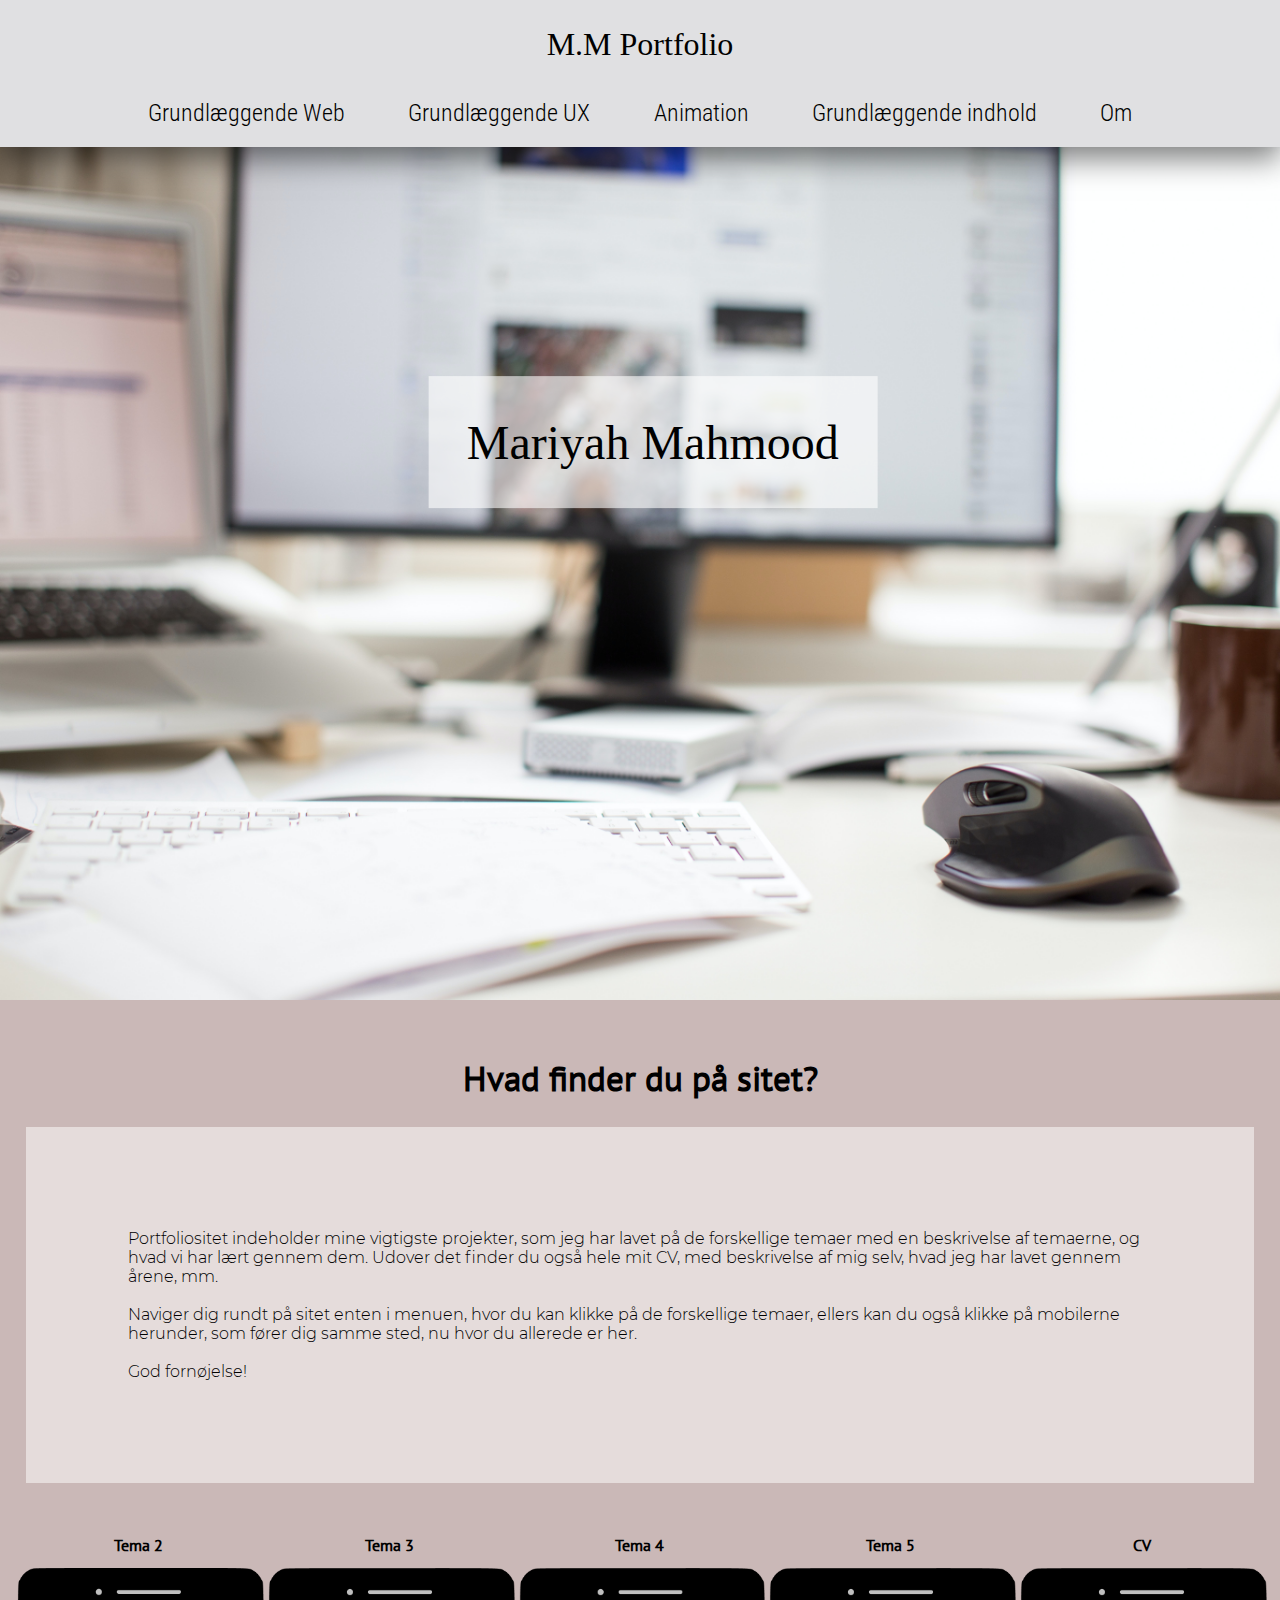
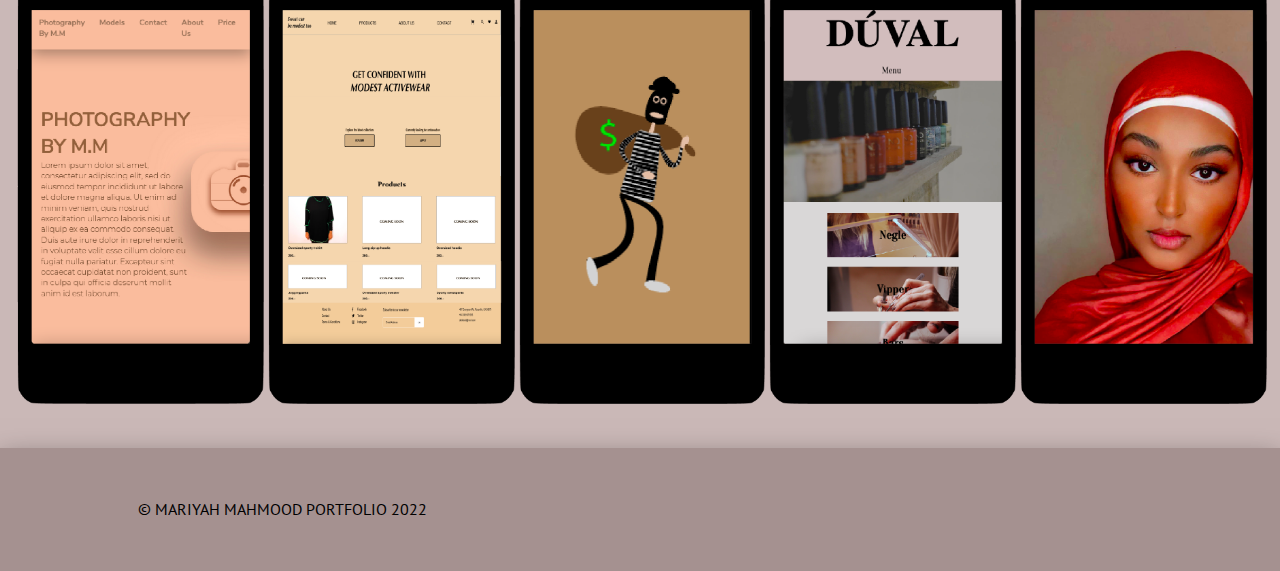
<file: index.html>
<!DOCTYPE html>
<html lang="da">
    <head>
        <meta charset="UTF-8">
        <meta http-equiv="X-UA-Compatible" content="IE=edge">
        <meta name="viewport" content="width=device-width, initial-scale=1.0">
        <meta name="robots" content="noindex">
        <link rel="stylesheet" href="index.css">
        <link rel="stylesheet" href="mutual.css">
        <title>M.M Portfolio</title>
    </head>

    <body>
        <header>
            <div class="hjem">
                <a href="index.html">M.M Portfolio</a>
            </div>
            <button class="toggle-btn">☰</button>
            <nav>
                <ul>
                    <li>
                        <a href="HTML.html">Grundlæggende Web</a>
                    </li>
                    <li>
                        <a href="UX.html">Grundlæggende UX</a>
                    </li>
                    <li>
                        <a href="animation.html">Animation</a>
                    </li>
                    <li>
                        <a href="indhold.html">Grundlæggende indhold</a>
                    </li>
                    <li>
                        <a href="om.html">Om</a>
                    </li>
                </ul>
            </nav>
        </header>
    

        <main>

            <section id="section_1">

                <div class="baggrund">

                    <img src="unsplash_computer.jpg" alt=""> 

                </div>

                

                <div class="container">
    
                
    
                    <div class="tekst">
                        
    
                        Mariyah Mahmood
                    </div>


                </div>



            </section>

            <section class="section_2">

                <h1>Hvad finder du på sitet?</h1>

                <p>
                    Portfoliositet indeholder mine vigtigste projekter, som jeg har lavet
                    på de forskellige temaer med en beskrivelse af temaerne, og hvad vi har lært gennem dem. 
                    Udover det finder du også hele mit CV, med beskrivelse af mig selv, 
                    hvad jeg har lavet gennem årene, mm. <br> <br>
                    Naviger dig rundt på sitet enten i menuen, hvor du kan klikke på de forskellige temaer, 
                    ellers kan du også klikke på mobilerne herunder, som fører dig samme sted, nu hvor du allerede er her.
                    <br> <br> 

                    God fornøjelse!

                
        
                 
                </p>

                <div class="mobil">
                    <div>

                        <h2>Tema 2</h2>

                        <a href="HTML.html">
                            <img src="tema2_mobil.png" alt="tema 2">
                        </a>

                        

                    </div>

                    <div>

                        <h2>Tema 3</h2>


                        <a href="UX.html">
                            <img src="tema3_mobil.png" alt="tema 3">
                        </a>

                        

                    </div>

                    <div>

                        <h2>Tema 4</h2>

                        <a href="animation.html">
                            <img src="tema4_mobil.png" alt="tema 4">
                        </a>

                        
                    </div>

                    <div>

                        <h2>Tema 5</h2>

                        <a href="indhold.html">
                            <img src="tema5_mobil.png" alt="tema 5">
                        </a>

                        

                    </div>

                    <div>

                        <h2>CV</h2>

                        <a href="om.html">
                            <img src="om_mobil.png" alt="om">
                        </a>


                    </div>


                </div>

            </section>

        </main>

        <footer>

            <div class="footer_tekst">
                © MARIYAH MAHMOOD PORTFOLIO 2022

            </div>
            
        </footer>

        <script src="JavaScript.js"></script>
    </body>

</html>
</file>
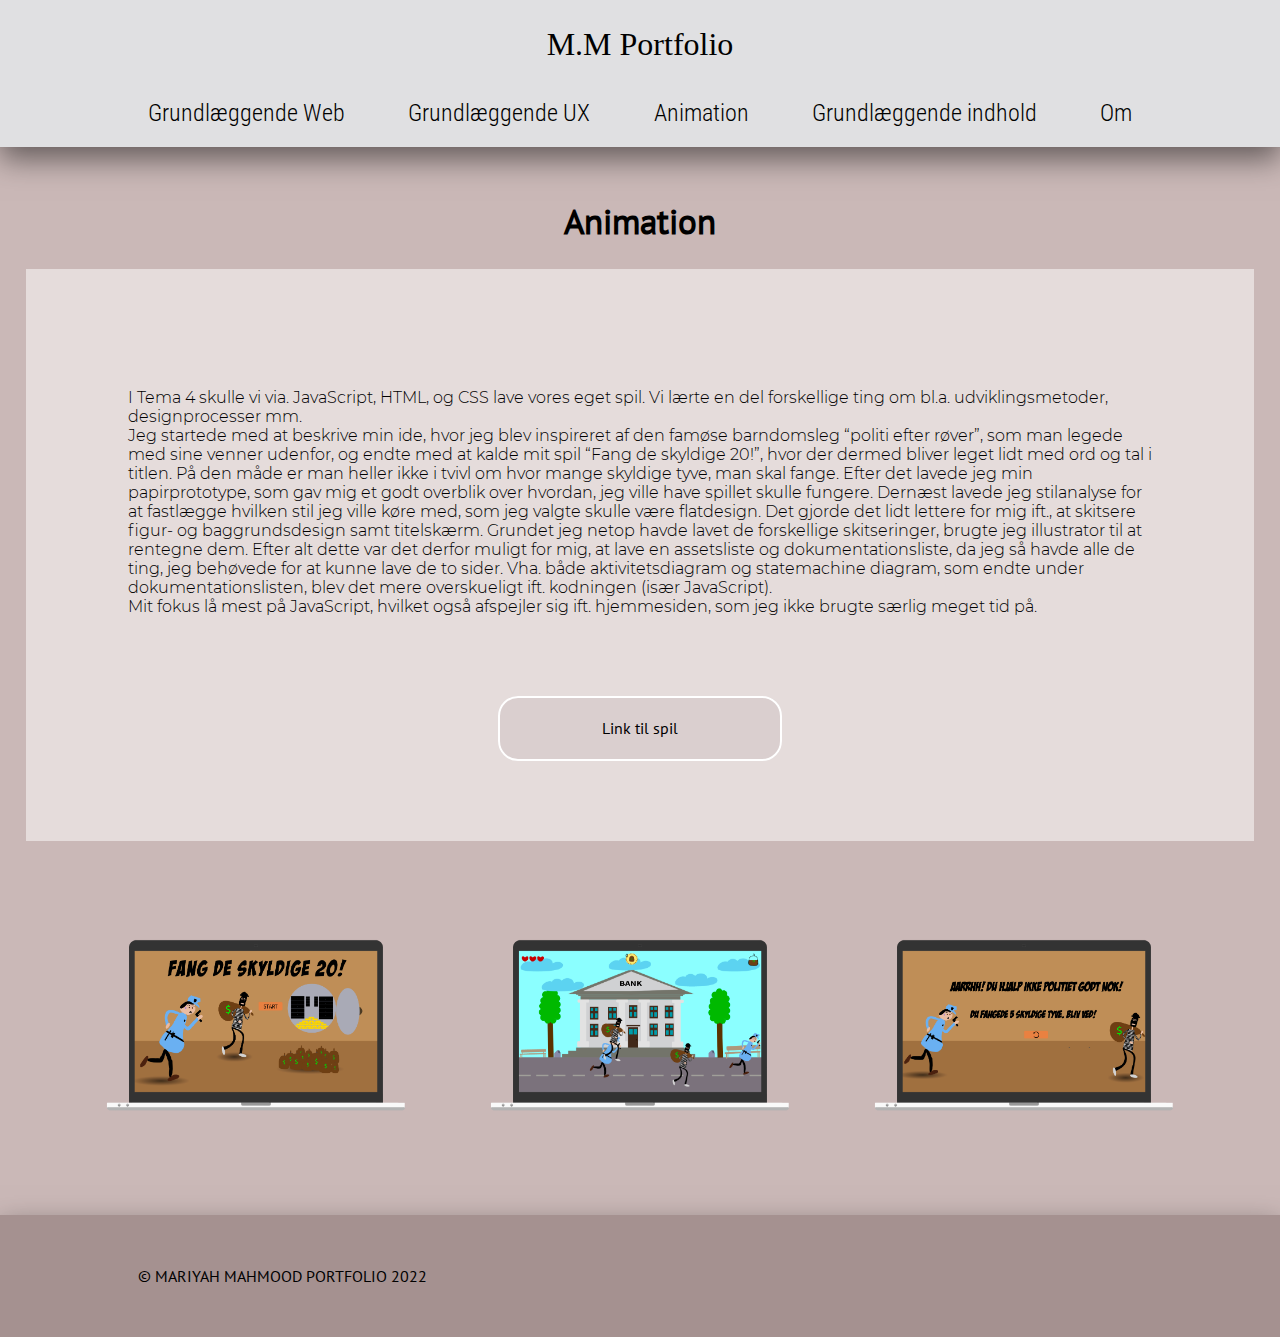
<file: animation.html>
<!DOCTYPE html>
<html lang="da">
    <head>
        <meta charset="UTF-8">
        <meta http-equiv="X-UA-Compatible" content="IE=edge">
        <meta name="viewport" content="width=device-width, initial-scale=1.0">
        <meta name="robots" content="noindex">
        <link rel="stylesheet" href="animation.css">
        <link rel="stylesheet" href="mutual.css">
        <title>Animation</title>
    </head>

    <body>
        <header>
            <div class="hjem">
                <a href="index.html">M.M Portfolio</a>
            </div>
            <button class="toggle-btn">☰</button>
            <nav>
                <ul>
                    <li>
                        <a href="HTML.html">Grundlæggende Web</a>
                    </li>
                    <li>
                        <a href="UX.html">Grundlæggende UX</a>
                    </li>
                    <li>
                        <a href="animation.html">Animation</a>
                    </li>
                    <li>
                        <a href="indhold.html">Grundlæggende indhold</a>
                    </li>
                    <li>
                        <a href="om.html">Om</a>
                    </li>
                </ul>
            </nav>
        </header>
    

        <main>

            <section id="section_1">

                <h1>Animation</h1>
                <div class="wrapper">

                    <div class="tekst">

                        <p>
                            I Tema 4 skulle vi via. JavaScript, HTML, og CSS lave vores eget spil. 
                            Vi lærte en del forskellige ting om bl.a. udviklingsmetoder, designprocesser mm. <br>
                            Jeg startede med at beskrive min ide, hvor jeg blev inspireret af den famøse 
                            barndomsleg “politi efter røver”, som man legede med sine venner udenfor, og 
                            endte med at kalde mit spil “Fang de skyldige 20!”, hvor der dermed bliver 
                            leget lidt med ord og tal i titlen. På den måde er man heller ikke i tvivl om 
                            hvor mange skyldige tyve, man skal fange. Efter det lavede jeg min papirprototype, 
                            som gav mig et godt overblik over hvordan, jeg ville have spillet skulle fungere. 
                            Dernæst lavede jeg stilanalyse for at fastlægge hvilken stil jeg ville køre med, 
                            som jeg valgte skulle være flatdesign. Det gjorde det lidt lettere for mig ift., 
                            at skitsere figur- og baggrundsdesign samt titelskærm. Grundet jeg netop havde lavet 
                            de forskellige skitseringer, brugte jeg illustrator til at rentegne dem. 
                            Efter alt dette var det derfor muligt for mig, at lave en assetsliste og 
                            dokumentationsliste, da jeg så havde alle de ting,  
                            jeg behøvede for at kunne lave de to sider. Vha. både aktivitetsdiagram og 
                            statemachine diagram, som endte under dokumentationslisten, blev det mere overskueligt 
                            ift. kodningen (især JavaScript). <br>
                            Mit fokus lå mest på JavaScript, hvilket også afspejler sig ift. hjemmesiden, som jeg ikke
                            brugte særlig meget tid på. 

                        </p>

                        <div class="knap">
                            <a href="http://mariyahmahmood.dk/kea/04_animation/spil/spil.html"> Link til spil</a>
                        </div>

                        

                    </div>

                    <div class="billede">
                        <img src="tema4_first.png" alt="Tema 4">

                        <img src="tema4_midten.png" alt="Tema 4">

                        <img src="tema4_sidst.png" alt="Tema 4">

                    </div>







                </div>


                </div>
            </section>

        </main>

        <footer>

            <div class="footer_tekst">
                © MARIYAH MAHMOOD PORTFOLIO 2022

            </div>
        </footer>

        <script src="JavaScript.js"></script>
    </body>

</html>
</file>
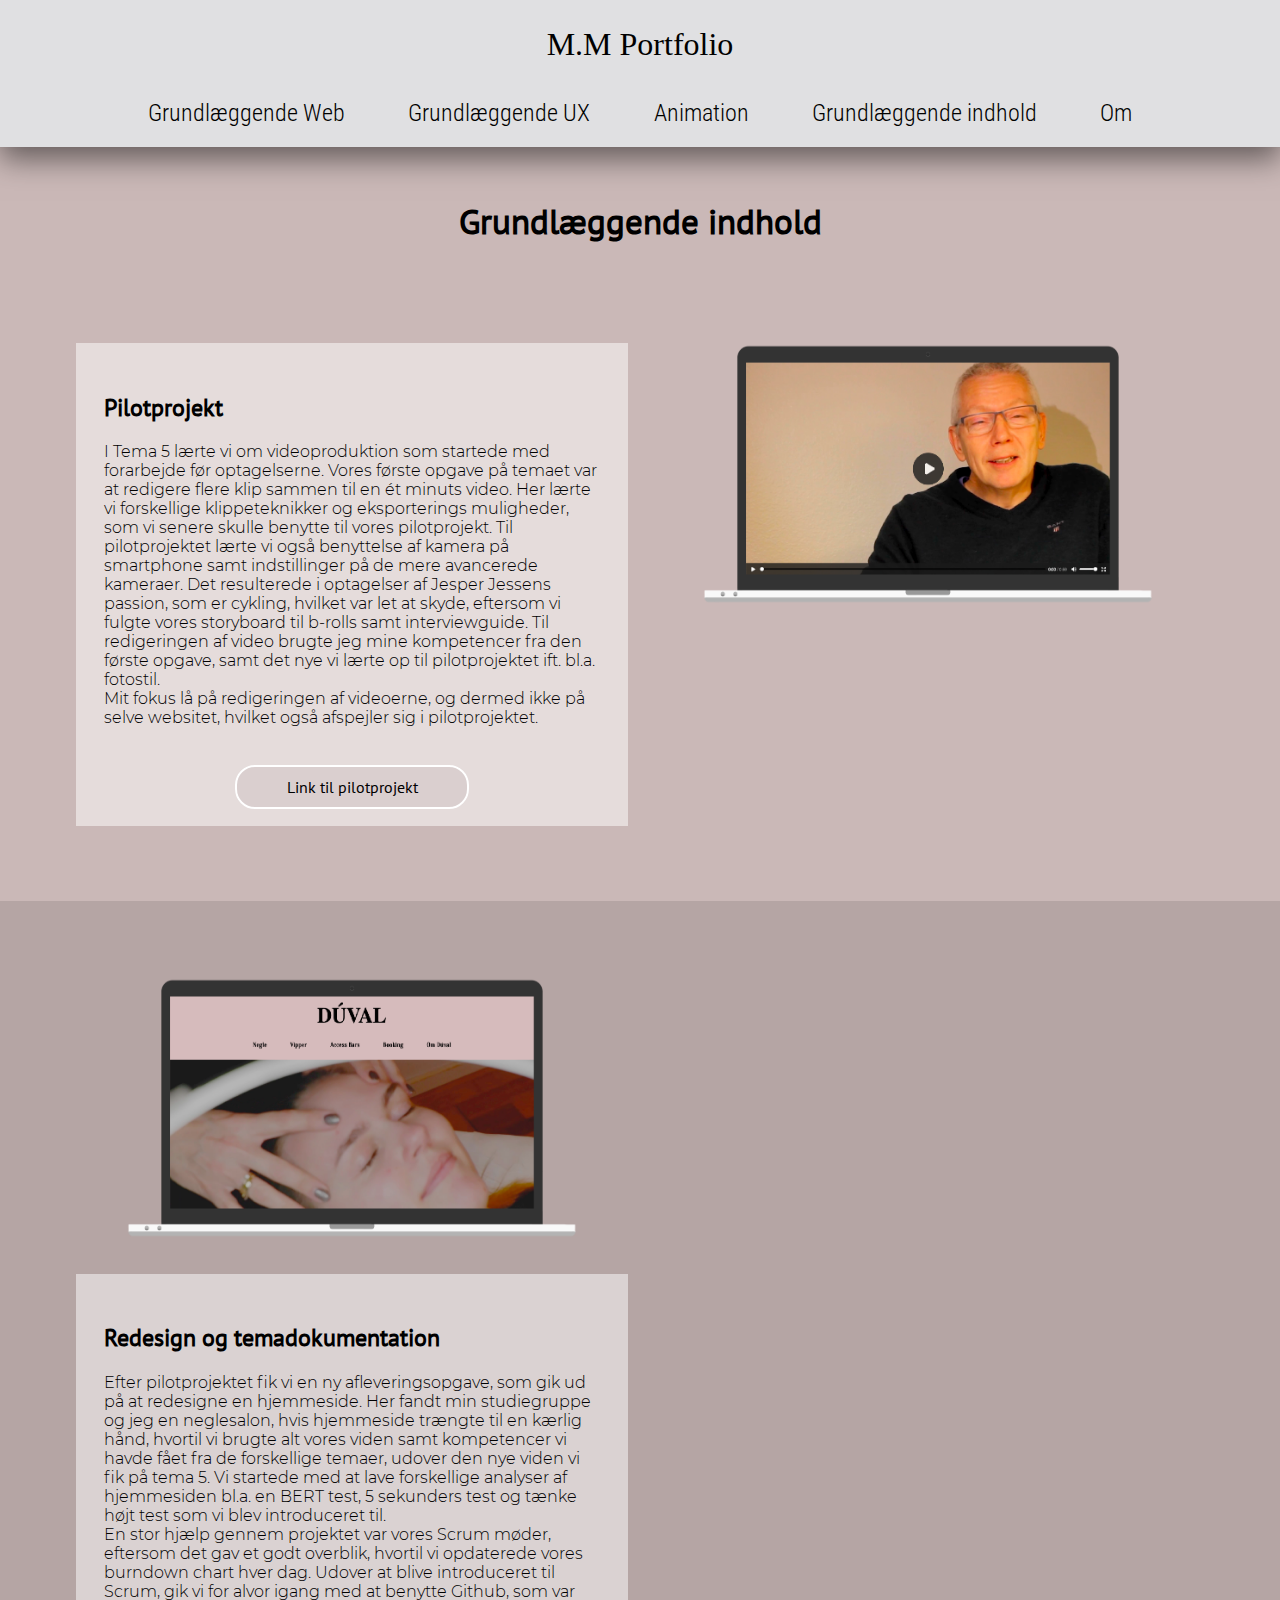
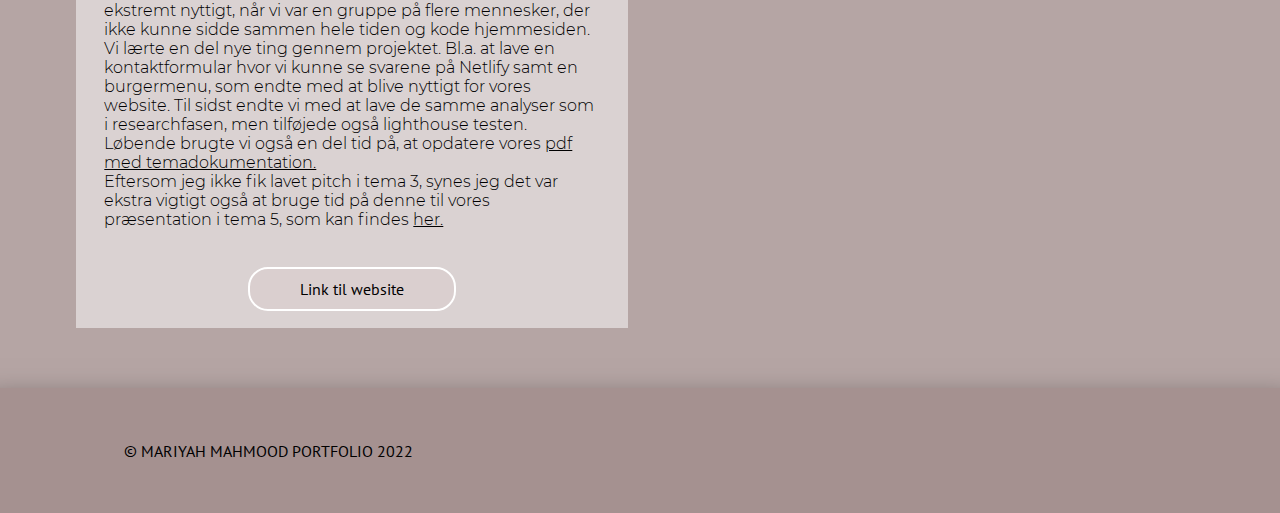
<file: indhold.html>
<!DOCTYPE html>
<html lang="da">
    <head>
        <meta charset="UTF-8">
        <meta http-equiv="X-UA-Compatible" content="IE=edge">
        <meta name="viewport" content="width=device-width, initial-scale=1.0">
        <meta name="robots" content="noindex">
        <link rel="stylesheet" href="indhold.css">
        <link rel="stylesheet" href="mutual.css">
        <title>Grundlæggende indhold</title>
    </head>

    <body>
        <header>
            <div class="hjem">
                <a href="index.html">M.M Portfolio</a>
            </div>
            <button class="toggle-btn">☰ </button>
            <nav>
                <ul>
                    <li>
                        <a href="HTML.html">Grundlæggende Web</a>
                    </li>
                    <li>
                        <a href="UX.html">Grundlæggende UX</a>
                    </li>
                    <li>
                        <a href="animation.html">Animation</a>
                    </li>
                    <li>
                        <a href="indhold.html">Grundlæggende indhold</a>
                    </li>
                    <li>
                        <a href="om.html">Om</a>
                    </li>
                </ul>
            </nav>
        </header>
    

        <main>



            <section id="section_1">

                <h1>Grundlæggende indhold</h1>

                <div class="wrapper1">

                    <div class="tekst">

                        <h2>Pilotprojekt</h2>
                    
                        <p>
                            I Tema 5 lærte vi om videoproduktion som startede med forarbejde før optagelserne. 
                            Vores første opgave på temaet var at redigere flere klip sammen til en ét minuts video. 
                            Her lærte vi forskellige klippeteknikker og eksporterings muligheder, som vi senere 
                            skulle benytte til vores pilotprojekt. Til pilotprojektet lærte vi også benyttelse af 
                            kamera på smartphone samt indstillinger på de mere avancerede kameraer. 
                            Det resulterede i optagelser af Jesper Jessens passion, som er cykling, hvilket var let at skyde, 
                            eftersom vi fulgte vores storyboard til b-rolls samt interviewguide. 
                            Til redigeringen af video brugte jeg mine kompetencer fra den første opgave, samt det nye vi lærte 
                            op til pilotprojektet ift. bl.a. fotostil. <br> Mit fokus lå på redigeringen af videoerne, og dermed ikke 
                            på selve websitet, hvilket også afspejler sig i pilotprojektet. 
                        </p>

                        <div class="knap">
                            <a href="http://mariyahmahmood.dk/kea/05_indhold/01-pilot/pilotprojekt/"> Link til pilotprojekt</a>
                        </div>
                    </div>

                    <div class="billede">
                        <a href="http://mariyahmahmood.dk/kea/05_indhold/01-pilot/pilotprojekt/">
                            <img src="tema5_pilot.png" alt="Tema 5">
                        </a>

                    </div>

                </div>

            
            </section>

            <section id="section_2">

                
                <div class="wrapper2">

                    <div class="billede">

                        <img src="tema5_redesign.png" alt="Tema 5">

                    </div>

                    <div class="container">

                    </div>

                    <div class="tekst">

                        <h2>Redesign og temadokumentation</h2>

                        <p>
                            Efter pilotprojektet fik vi en ny afleveringsopgave, som gik ud på at redesigne en hjemmeside. 
                            Her fandt min studiegruppe og jeg en neglesalon, hvis hjemmeside trængte til en kærlig hånd, 
                            hvortil vi brugte alt vores viden samt kompetencer vi havde fået fra de forskellige temaer, 
                            udover den nye viden vi fik på tema 5. Vi startede med at lave forskellige analyser af hjemmesiden 
                            bl.a. en BERT test, 5 sekunders test og tænke højt test som vi blev introduceret til. <br>
                            En stor hjælp gennem projektet var vores Scrum møder, eftersom det gav et godt overblik, hvortil vi 
                            opdaterede vores burndown chart hver dag. Udover at blive introduceret til Scrum, gik vi for alvor 
                            igang med at benytte Github, som var ekstremt nyttigt, når vi var en gruppe på flere mennesker, 
                            der ikke kunne sidde sammen hele tiden og kode hjemmesiden. Vi lærte en del nye ting gennem projektet. 
                            Bl.a. at lave en kontaktformular hvor vi kunne se svarene på Netlify  samt en burgermenu, som endte med at 
                            blive nyttigt for vores website. Til sidst endte vi med at lave de samme analyser som i researchfasen, men 
                            tilføjede også lighthouse testen. <br> Løbende brugte vi også en del tid på, at opdatere vores <a href="https://kea-fronter.itslearning.com/ContentArea/ContentArea.aspx?LocationID=4619&LocationType=1&ElementID=897838" class="PP">pdf med temadokumentation.</a>
                            <br>
                            Eftersom jeg ikke fik lavet pitch i tema 3, synes jeg det var ekstra vigtigt også at bruge tid på denne til 
                            vores præsentation i tema 5, som kan findes 
                            <a href="https://docs.google.com/presentation/d/17OecOyOfqRkepTUtimYtJ1D8Tk6bq1H-En8nlci3JNQ/edit?usp=sharing" class="PP"> her. </a> 

                        </p>

                        <div class="knap">
                            <a href="https://goofy-wing-780dc3.netlify.app/index.html"> Link til website</a>
                        </div>

                    </div>

                </div>

            
            </section>

        </main>

        <footer class="footer">

            <div class="footer_tekst">
                © MARIYAH MAHMOOD PORTFOLIO 2022

            </div>
        </footer>

        <script src="JavaScript.js"></script>
    </body>

</html>
</file>
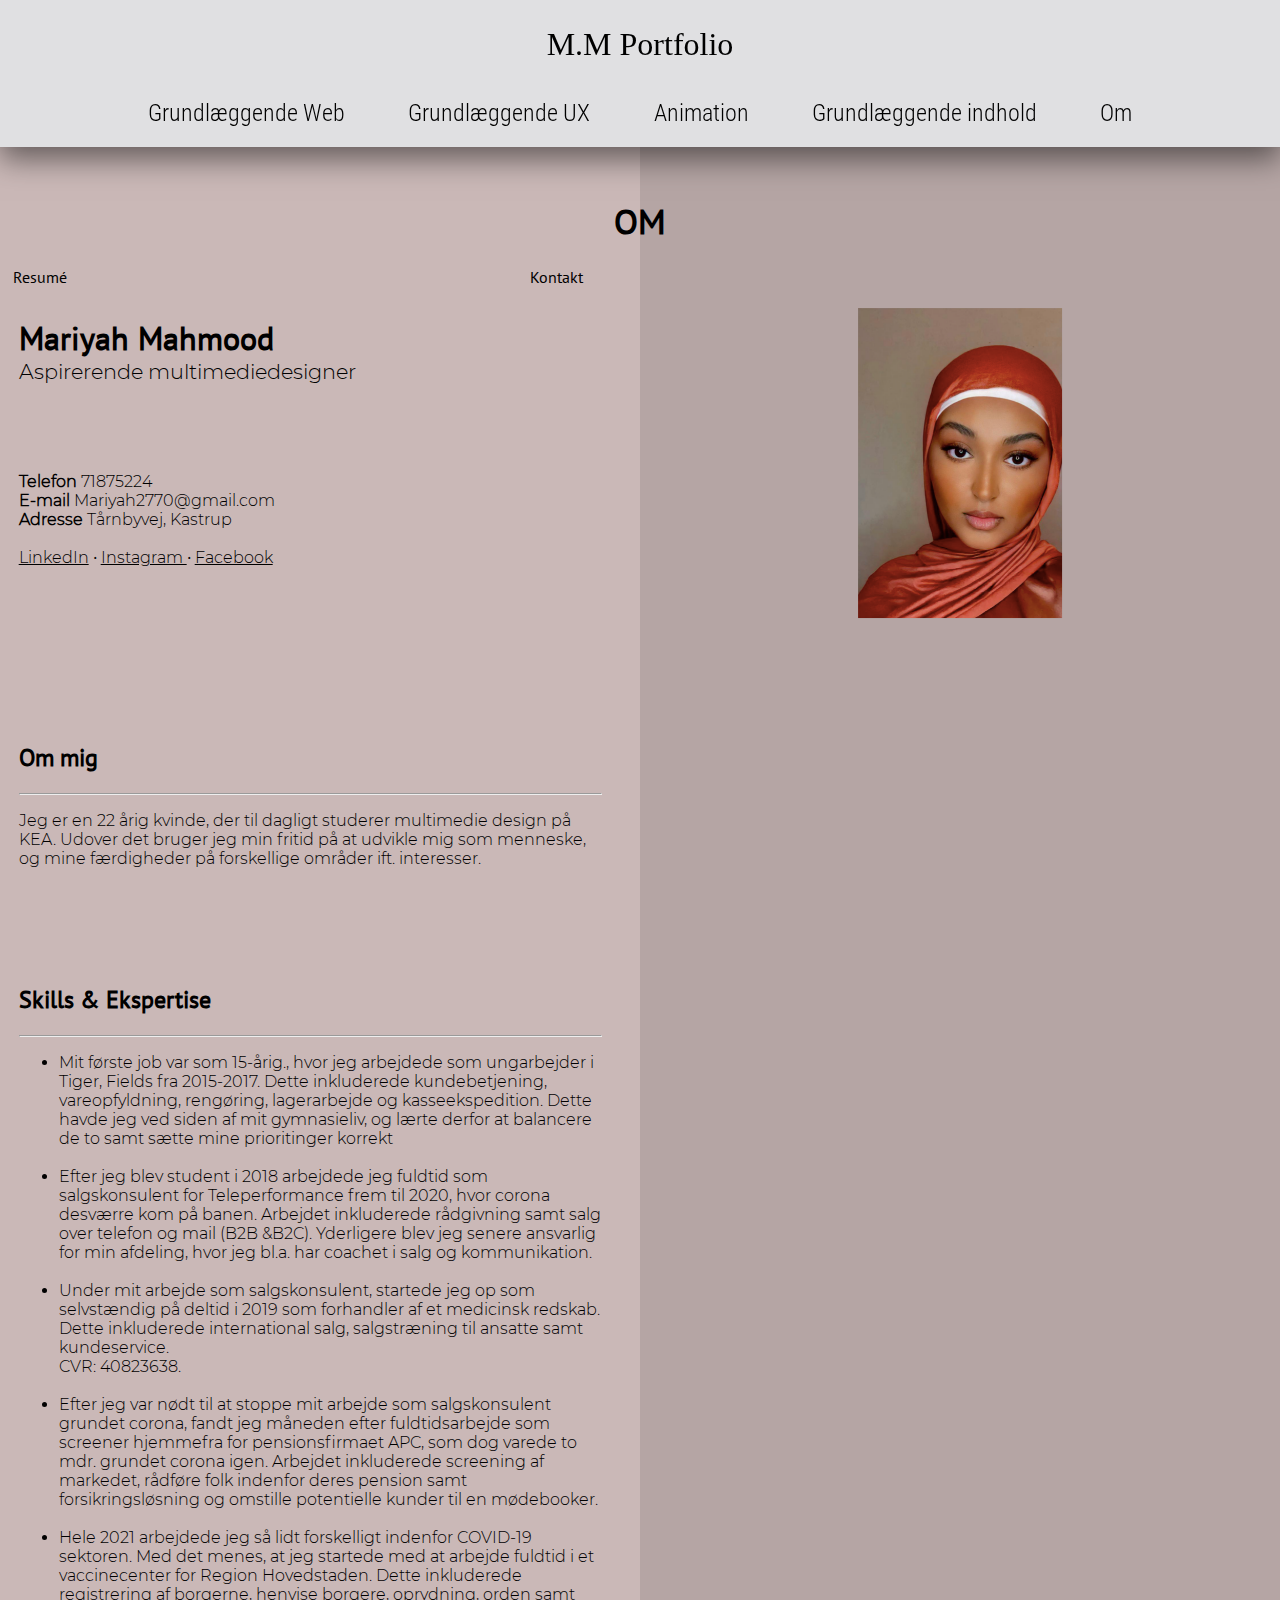
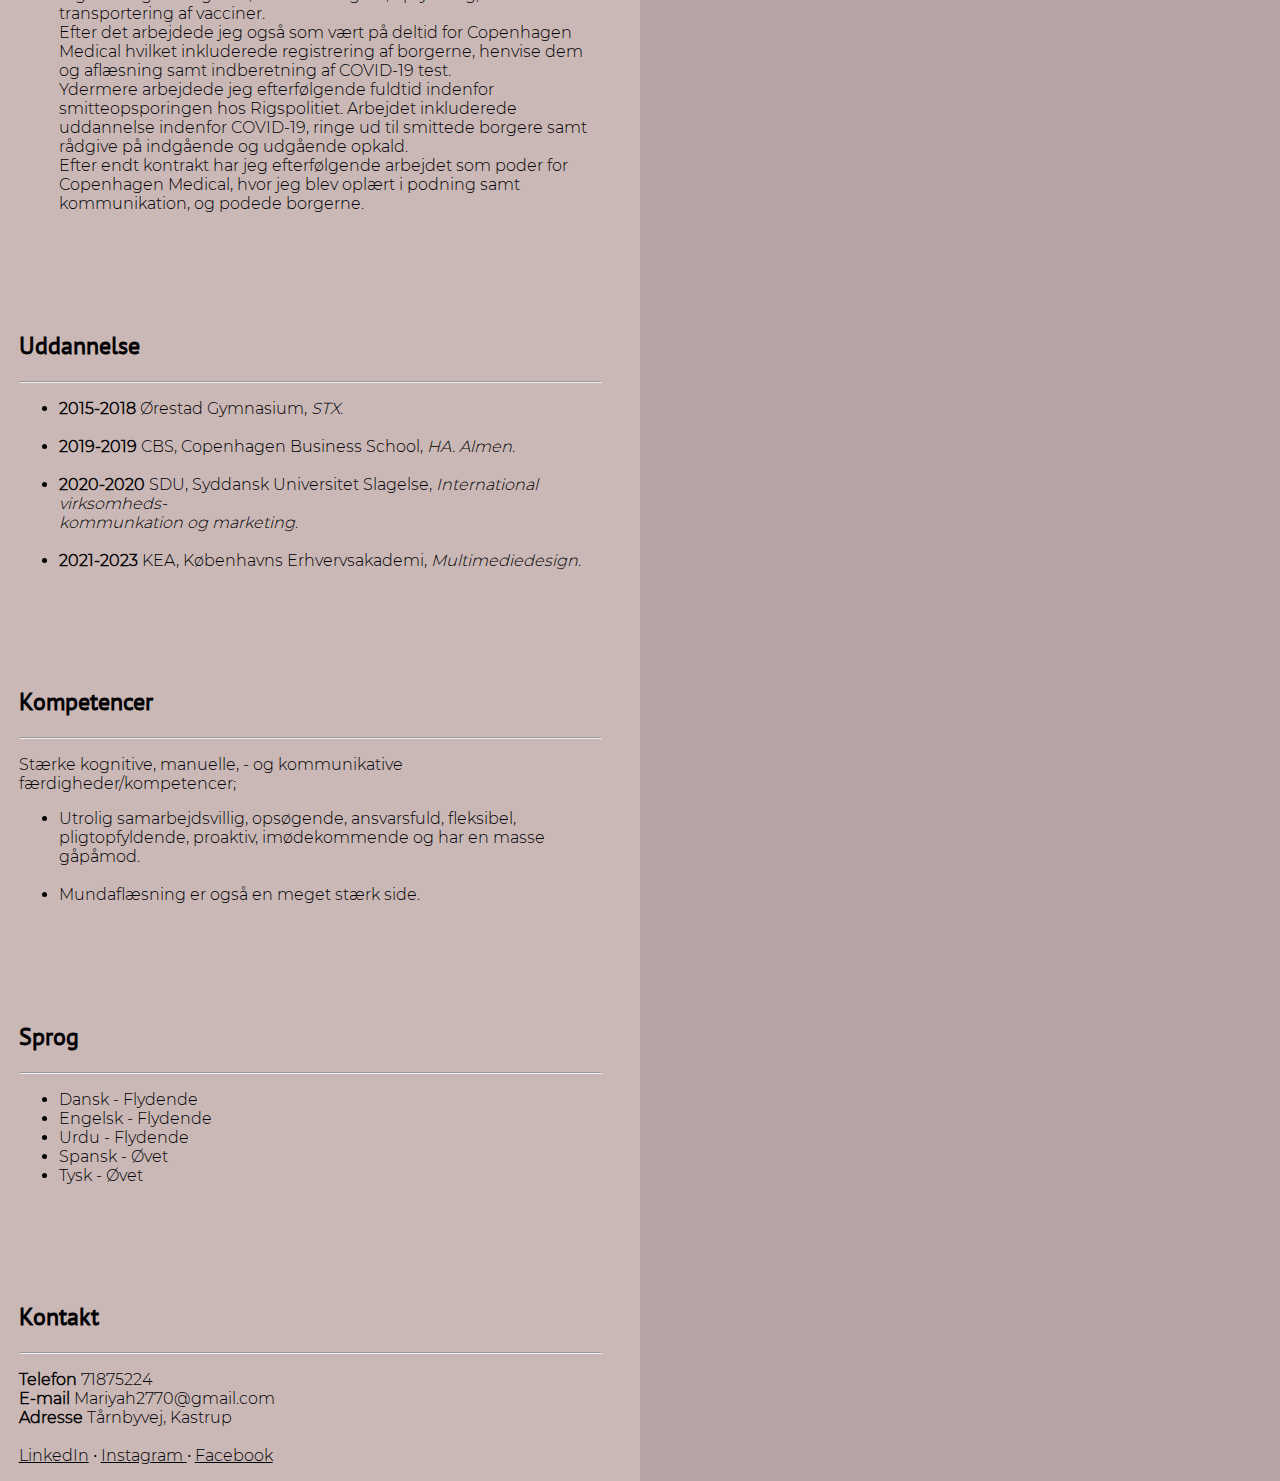
<file: om.html>
<!DOCTYPE html>
<html lang="da">
    <head>
        <meta charset="UTF-8">
        <meta http-equiv="X-UA-Compatible" content="IE=edge">
        <meta name="viewport" content="width=device-width, initial-scale=1.0">
        <meta name="robots" content="noindex">
        <link rel="stylesheet" href="om.css">
        <link rel="stylesheet" href="mutual.css">


        <title>Om</title>
    </head>

    <body>
        <header>
            <div class="hjem">
                <a href="index.html">M.M Portfolio</a>
            </div>
            <button class="toggle-btn">☰</button>
            <nav>
                <ul>
                    <li>
                        <a href="HTML.html">Grundlæggende Web</a>
                    </li>
                    <li>
                        <a href="UX.html">Grundlæggende UX</a>
                    </li>
                    <li>
                        <a href="animation.html">Animation</a>
                    </li>
                    <li>
                        <a href="indhold.html">Grundlæggende indhold</a>
                    </li>
                    <li>
                        <a href="om.html">Om</a>
                    </li>
                </ul>
            </nav>
        </header>
    

        <main>

            <section id="section_1">
                <h1>OM</h1>

                <div class="right">
                    <div class="billede">
                        <img src="Mariyah.png" alt="Portrætfoto">
    
                    </div>
                    
                </div>
            </section>






            <section id="section_2">
                <div class="navigation">

                    <a href="#section_7"> Resumé </a>

                    <a href="#section_11"> Kontakt </a>
                    
    

                </div>

            </section>





            <div class="venstre">

    
    
    
                <section id="section_3">
    
                    <div>
    
                        <h2>Mariyah Mahmood</h2>
    
                        <p>Aspirerende multimediedesigner</p>
    
                    </div>
    
                </section>
    
    
    
                <section id="section_4">
    
                    <div>
    
                        <p>
                            <b>Telefon</b>  71875224 <br> 
                            <b>E-mail</b> Mariyah2770@gmail.com <br> 
                            <b>Adresse</b>  Tårnbyvej, Kastrup <br> <br>
                            
                            <a href="https://www.linkedin.com/in/mariyah-mahmood-718930168/">LinkedIn</a> • <a href="https://www.instagram.com/mariyah.mahmood/?hl=en">Instagram </a> • <a href="https://www.facebook.com/mariyah.mahmood.125">Facebook</a>
                            
                        </p>
    
    
                    </div>
    
                </section>
    

    
    
    
                <section id="section_6">
    
                    <div class="container">
    
                        <h2>Om mig </h2> <hr>
    
                        <p>                    
                            Jeg er en 22 årig kvinde, der til dagligt studerer multimedie design på KEA.
                            Udover det bruger jeg min fritid på at udvikle mig som menneske, og mine 
                            færdigheder på 
                            forskellige områder ift. interesser.
                        </p>
    
                    </div>
    
                </section>
    
    
                <section id="section_7">
    
                    <div>
                        <h2> Skills & Ekspertise</h2> <hr>
    
                        <ul class="punkter">
                            <li> Mit første job var som 15-årig., hvor jeg arbejdede som ungarbejder i Tiger, Fields 
                                fra 2015-2017. Dette inkluderede kundebetjening, vareopfyldning, rengøring, lagerarbejde 
                                og kasseekspedition. Dette havde jeg ved siden af mit gymnasieliv, og lærte derfor at 
                                balancere de to samt sætte mine prioritinger korrekt
                            </li>
                            <br>
    
                            <li>
                                Efter jeg blev student i 2018 arbejdede jeg fuldtid som salgskonsulent for Teleperformance 
                                frem til 2020, hvor corona desværre kom på banen. Arbejdet inkluderede rådgivning samt salg 
                                over telefon og mail (B2B &B2C). Yderligere blev jeg senere ansvarlig for min afdeling, hvor 
                                jeg bl.a. har coachet i salg og kommunikation. 
                            </li>
                            <br>
    
                            <li>
                                Under mit arbejde som salgskonsulent, startede jeg op som selvstændig på deltid i 2019 som 
                                forhandler af et medicinsk redskab. Dette inkluderede international salg, salgstræning til 
                                ansatte samt kundeservice. <br>
                                CVR: 40823638.
                            </li>
                            <br>
    
                            <li>
                                Efter jeg var nødt til at stoppe mit arbejde som salgskonsulent grundet corona, fandt jeg 
                                måneden efter fuldtidsarbejde som screener hjemmefra for pensionsfirmaet APC, 
                                som dog varede to mdr. grundet corona igen. Arbejdet inkluderede screening af markedet, 
                                rådføre folk indenfor deres pension samt forsikringsløsning og omstille potentielle kunder 
                                til en mødebooker.
                            </li>
                            <br>
    
                            <li>
                                Hele 2021 arbejdede jeg så lidt forskelligt indenfor COVID-19 sektoren. Med det menes, 
                                at jeg startede med at arbejde fuldtid i et vaccinecenter for Region Hovedstaden. 
                                Dette inkluderede registrering af borgerne, henvise borgere, oprydning, orden samt 
                                transportering af vacciner. <br>
                                Efter det arbejdede jeg også som vært på deltid for Copenhagen Medical hvilket inkluderede 
                                registrering af borgerne, henvise dem og aflæsning samt indberetning af COVID-19 test. <br>
                                Ydermere arbejdede jeg efterfølgende fuldtid indenfor smitteopsporingen hos Rigspolitiet. 
                                Arbejdet inkluderede uddannelse indenfor COVID-19, ringe ud til smittede borgere samt rådgive 
                                på indgående og udgående opkald. <br>
                                Efter endt kontrakt har jeg efterfølgende arbejdet som poder for Copenhagen Medical, 
                                hvor jeg blev oplært i podning samt kommunikation, og podede borgerne. 
                            </li>
                            
    
                        </ul>
                        
    
                    </div>
    
                </section>
    
    
                <section id="section_8">
    
                    <div>
                        <h2>Uddannelse</h2> <hr>
                        
                        <ul class="punkter">
                            <li>
                                <b>2015-2018</b> Ørestad Gymnasium, <i> STX</i>.
                            </li>
                            <br>
    
                            <li>
                                <b>2019-2019</b>  CBS, Copenhagen Business School, <i>  HA. Almen</i>.
                            </li>
                            <br>
    
                            <li>
                                <b>2020-2020</b> SDU, Syddansk Universitet Slagelse, <i> International virksomheds- <br> kommunkation og marketing</i>.
                                 
                            </li>
                            <br>
    
                            <li>
                                <b>2021-2023</b> KEA, Københavns Erhvervsakademi, <i> Multimediedesign</i>. 
                            </li>
                        </ul>
    
                    </div>
    
                </section>
    
    
                <section id="section_9">
    
                    <div>
    
                        <h2>Kompetencer</h2> <hr>
                        
                        <p>
                            Stærke kognitive, manuelle, - og kommunikative færdigheder/kompetencer; 
                        </p>
    
                        <ul class="punkter">
                            <li>
                                Utrolig samarbejdsvillig, opsøgende, ansvarsfuld, fleksibel, 
                                pligtopfyldende, proaktiv, imødekommende og har en masse gåpåmod. 
                            </li>
                            <br>
    
                            <li>
                                Mundaflæsning er også en meget stærk side.
                            </li>
                        </ul>
    
                    </div>
    
                </section>
    
    
    
                <section id="section_10">
    
                    <div>
    
                        <h2>Sprog</h2> <hr>
    
                        <ul class="punkter">
                            <li>
                                Dansk - Flydende
                            </li>
    
                            <li>
                                Engelsk - Flydende
                            </li>
    
                            <li>
                                Urdu - Flydende
                            </li>
    
                            <li>
                                Spansk - Øvet
                            </li>
    
                            <li>
                                Tysk - Øvet
                            </li>
                        </ul>
                        
                    </div>
    
                </section>
    
    
                <section id="section_11">
    
                    <div>

                        <h2>Kontakt</h2> <hr>
                        
                        <p>
                            <b>Telefon</b>  71875224 <br> 
                            <b>E-mail</b> Mariyah2770@gmail.com <br> 
                            <b>Adresse</b>  Tårnbyvej, Kastrup <br> <br>
                            
                            <a href="https://www.linkedin.com/in/mariyah-mahmood-718930168/">LinkedIn</a> • <a href="https://www.instagram.com/mariyah.mahmood/?hl=en">Instagram </a> • <a href="https://www.facebook.com/mariyah.mahmood.125">Facebook</a>
                            
                        </p>
    
                    </div>
    
                </section>


            </div>




        </main>

        <footer>


        </footer>

        <script src="JavaScript.js"></script>
    </body>

</html>
</file>
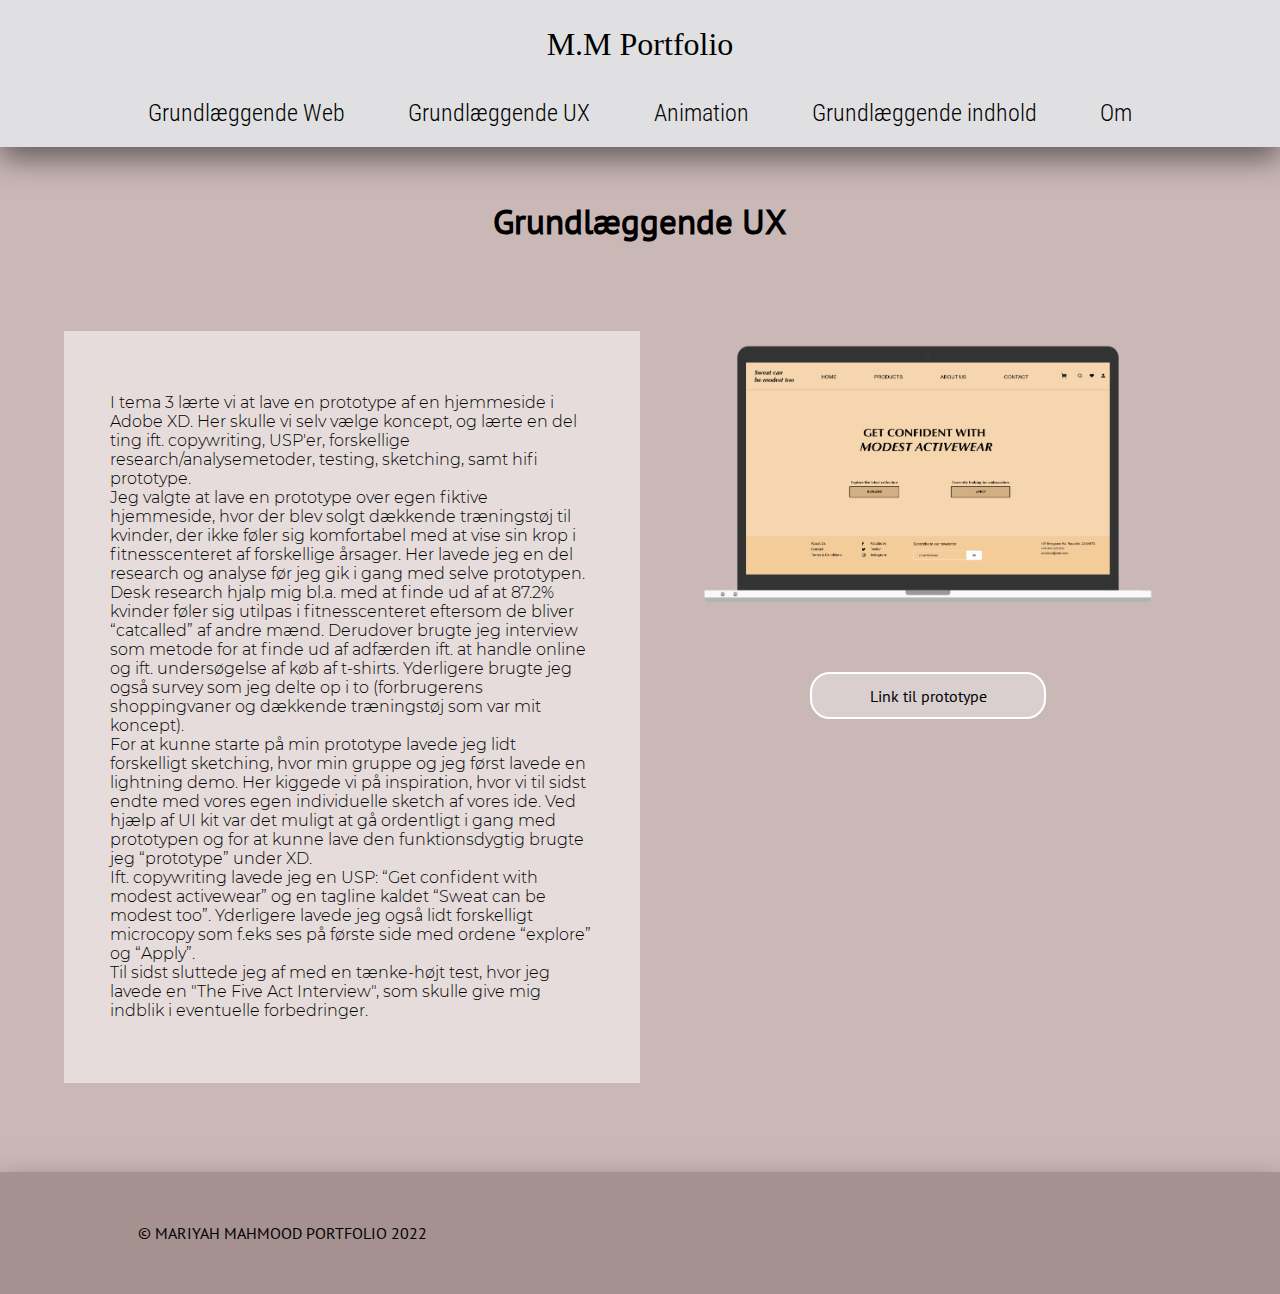
<file: UX.html>
<!DOCTYPE html>
<html lang="da">
    <head>
        <meta charset="UTF-8">
        <meta http-equiv="X-UA-Compatible" content="IE=edge">
        <meta name="viewport" content="width=device-width, initial-scale=1.0">
        <meta name="robots" content="noindex">
        <link rel="stylesheet" href="UX.css">
        <link rel="stylesheet" href="mutual.css">
        <title>Grundlæggende UX</title>
    </head>

    <body>
        <header>
            <div class="hjem">
                <a href="index.html">M.M Portfolio</a>
            </div>
            <button class="toggle-btn">☰</button>
            <nav>
                <ul>
                    <li>
                        <a href="HTML.html">Grundlæggende Web</a>
                    </li>
                    <li>
                        <a href="UX.html">Grundlæggende UX</a>
                    </li>
                    <li>
                        <a href="animation.html">Animation</a>
                    </li>
                    <li>
                        <a href="indhold.html">Grundlæggende indhold</a>
                    </li>
                    <li>
                        <a href="om.html">Om</a>
                    </li>
                </ul>
            </nav>
        </header>
    

        <main>

            <section id="section_1">

                <h1>Grundlæggende UX</h1>
                <div class="wrapper">

                    <div class="tekst">
                        <p>
                            I tema 3 lærte vi at lave en prototype af en hjemmeside i Adobe XD. 
                            Her skulle vi selv vælge koncept, og lærte en del ting ift. copywriting, USP'er, 
                            forskellige research/analysemetoder, testing, sketching, samt hifi prototype. <br>
                            Jeg valgte at lave en prototype over egen fiktive hjemmeside, hvor der blev solgt 
                            dækkende træningstøj til kvinder, der ikke føler sig komfortabel med at vise sin krop 
                            i fitnesscenteret af forskellige årsager. Her lavede jeg en del research og analyse 
                            før jeg gik i gang med selve prototypen. Desk research hjalp mig bl.a. med at finde ud 
                            af at 87.2% kvinder føler sig utilpas i fitnesscenteret eftersom de bliver “catcalled” 
                            af andre mænd. Derudover brugte jeg interview som metode for at finde ud af adfærden 
                            ift. at handle online og ift. undersøgelse af køb af t-shirts. Yderligere brugte jeg 
                            også survey som jeg delte op i to (forbrugerens shoppingvaner og dækkende træningstøj 
                            som var mit koncept). <br>
                            For at kunne starte på min prototype lavede jeg lidt forskelligt sketching, 
                            hvor min gruppe og jeg først lavede en lightning demo. Her kiggede vi på inspiration, 
                            hvor vi til sidst endte med vores egen individuelle sketch af vores ide. Ved hjælp af UI kit 
                            var det muligt at gå ordentligt i gang med prototypen og for at kunne lave den funktionsdygtig 
                            brugte jeg “prototype” under XD. <br>
                            Ift. copywriting lavede jeg en USP: “Get confident with modest activewear” og en tagline 
                            kaldet “Sweat can be modest too”. Yderligere lavede jeg også lidt forskelligt microcopy 
                            som f.eks ses på første side med ordene “explore” og “Apply”. <br>
                            Til sidst sluttede jeg af med en tænke-højt test, hvor jeg lavede en "The Five Act Interview", 
                            som skulle give mig indblik i eventuelle forbedringer. 
                             
                        </p>


                       
                       
                    </div>

                    <div class="container">

                        <div class="billede">
                            <img src="tema3_billede.png" alt="Tema 3">
                        </div>


                        <div class="knap">
                            <a href="https://xd.adobe.com/view/4f264ad4-95b8-4b89-a395-014d86750f98-1a75/?fullscreen&hints=off"> Link til prototype</a>
                        </div>

                    </div>


                </div>
               
            </section>

        </main>

        <footer>

            <div class="footer_tekst">
                © MARIYAH MAHMOOD PORTFOLIO 2022

            </div>
        </footer>

        <script src="JavaScript.js"></script>
    </body>

</html>
</file>
<file: index.css>
img {
  width: 100%;
  height: auto;
}

#section_1 {
  position: relative;
}

.tekst {
  position: absolute;
  top: 40%;
  left: 50%;
  transform: translate(-50%, -50%);
  background-color: rgb(255, 255, 255, 0.6);
  margin: 3%;
  padding: 3%;
  font-size: 2rem;
  font-family: "Libre Baskerville", serif;
  text-align: center;
}

body {
  background-color: #cab8b7;
}

@media (min-width: 750px) {
  .tekst {
    position: absolute;
    top: 30%;
    left: 48%;
    margin: 3%;
    padding: 3%;
    font-size: 3rem;
    font-family: "Libre Baskerville", serif;
  }
}

.mobil {
  display: grid;
  grid-template-columns: 1fr 1fr 1fr 1fr 1fr;
  padding: 1%;
}

h2 {
  font-size: 1rem;
  text-align: center;
}

p {
  background-color: rgb(255, 255, 255, 0.5);
  margin: 2%;
  padding: 8%;
}
</file>
<file: mutual.css>
html {
  scroll-behavior: smooth;
  scroll-padding-top: 90px;
}

img {
  max-width: 100%;
}

h1 {
  text-align: center;
  font-size: 2rem;
  margin-top: 0;
  padding-top: 4%;
}

.knap a {
  border: solid white 2px;
  padding-block: 2%;
  padding-inline: 10%;
  background-color: #dacfcf;
  /*background-color: #fabb9c;*/
  border-radius: 20px;
  font-size: 1rem;
}

.knap {
  margin-top: 10%;
  text-align: center;
}

a:hover {
  color: white;
}

/* ------------------------------------------------ header -------------------------------------------- */

/*burger menu dannie*/

.toggle-btn {
  display: none;
}

@media (max-width: 800px) {
  .toggle-btn {
    background: transparent;
    border: none;
    display: block;
    width: 70px;
    height: 80px;
    padding: 0.25rem;
    cursor: pointer;
    font-size: 3rem;
  }

  nav {
    display: none;
  }

  nav.shown {
    border-top: 1px solid #000;
    padding-top: 1rem;
    display: flex;
    flex: 1 1 100%;
    flex-flow: column;
  }

  nav ul {
    display: flex;
    flex-flow: column;
  }

  .menu-icons {
    width: 100%;
    height: 100%;
  }

  .toggle-btn.open .burger,
  .close {
    display: none;
  }

  .toggle-btn.open .close,
  .burger {
    display: block;
  }
}

header {
  background-color: #e0e0e2;
  box-shadow: 0 12px 28px 0 rgba(0, 0, 0, 0.5);
  position: relative;
  z-index: 1000;
}
header .hjem {
  text-align: center;
  padding-top: 2%;
}
.hjem a {
  font-size: 2rem;
  font-family: "Libre Baskerville", serif;
}

header ul {
  list-style: none;
  display: flex;
  justify-content: space-between;
  margin-left: 10%;
  margin-right: 10%;
  padding: 20px;
  gap: 20px;
  margin-bottom: 0%;
  font-weight: lighter;
  font-family: "Roboto", sans-serif;
}

a {
  text-decoration: none;
  /*font-weight: bold;
  font-family: "Oranienbaum", serif;*/
  font-size: 1.5rem;
  color: black;
}

body {
  margin: 0%;
}

@font-face {
  font-family: Montserrat;
  src: url(fonts/Montserrat-Light.ttf);
}

@font-face {
  font-family: Roboto;
  src: url(fonts/RobotoCondensed-Light.ttf);
}

@font-face {
  font-family: PT Sans;
  src: url(fonts/PTSans-Regular.ttf);
}

@font-face {
  font-family: Libre;
  src: url(fonts/LibreBaskerville-Italic.ttf);
}

p {
  font-family: "Montserrat", sans-serif;
}

h1,
h2 {
  font-family: "PT Sans", sans-serif;
}

h1 {
  font-size: 2.2rem;
}

.knap {
  font-family: "PT Sans", sans-serif;
}

footer {
  margin-top: 2%;

  padding-inline: 10%;
  background-color: #a59190;
  box-shadow: 0 12px 28px 0 rgba(0, 0, 0, 0.5);
}

.footer_tekst {
  padding: 8%;
  padding-left: 1%;
  font-family: "PT Sans", sans-serif;
}

@media (min-width: 600px) {
  .footer_tekst {
    padding: 5%;
    padding-left: 1%;
    font-family: "PT Sans", sans-serif;
  }
}
</file>
<file: animation.css>
body {
  background-color: #cab8b7;
}

#section_1 .tekst {
  background-color: rgb(255, 255, 255, 0.5);
  margin: 2%;
  padding: 8%;
}

@media (min-width: 860px) {
  .billede {
    display: grid;
    grid-template-columns: 1fr 1fr 1fr;

    padding: 5%;
  }
}
</file>
<file: indhold.css>
#section_1 {
  background-color: #cab8b7;
  margin: 0%;
}

#section_2 {
  background-color: #b5a5a4;
}

.tekst {
  background-color: rgb(255, 255, 255, 0.5);
  margin: 2%;
  padding: 5%;
}

@media (min-width: 860px) {
  .wrapper1 {
    display: grid;
    grid-template-columns: 1fr 1fr;
    padding: 5%;
  }

  .wrapper2 {
    display: grid;
    grid-template-columns: 1fr 1fr;
    padding: 5%;
  }
}

.PP {
  font-size: 1rem;
  text-decoration: underline;
}

.footer {
  margin: -15px;

  padding-inline: 10%;
  background-color: #a59190;
  box-shadow: 0 12px 28px 0 rgba(0, 0, 0, 0.5);
}
</file>
<file: om.css>
body {
  background: linear-gradient(
    to right,
    #cab8b7 0%,
    #cab8b7 50%,
    #b5a5a4 50%,
    #b5a5a4 100%
  );
}

* {
  box-sizing: border-box;
}

#section_2,
#section_3,
#section_4,
#section_5,
#section_6,
#section_7,
#section_8,
#section_9,
#section_10,
#section_11 {
  padding-left: 1%;
}

.venstre {
  position: absolute;
  left: 0%;
  width: 50%;
  padding-left: 1%;
  padding-right: 3%;
}

.right {
  position: fixed;
  right: 0%;
  width: 50%;
  padding: 8%;
  padding-bottom: 30%;
  top: 35%;
}

@media (min-width: 950px) {
  .right {
    position: fixed;
    right: 0%;
    width: 50%;
    padding: 17%;
    padding-bottom: 15%;
    top: 10%;
  }
}

/************************ SECTION 2 ****************/

#section_2 .navigation {
  display: flex;
  justify-content: space-between;
  margin-right: 55%;
  font-family: "PT Sans", sans-serif;
}
#section_2 a {
  font-size: 1rem;
}

/************************ SECTION 3 ****************/

#section_3 h2 {
  font-size: 2rem;
  margin-bottom: 0%;
  margin-top: 5%;
}

#section_3 p {
  font-size: 1.3rem;
  margin-top: 0%;
}

/************************ SECTION 4 ****************/

#section_4 {
  margin-top: 15%;
  margin-bottom: 5%;
}

#section_4 a {
  font-size: 1rem;
  text-decoration: underline;
}

/************************ SECTION 6 ****************/

#section_6 h2 {
  margin-top: 30%;
}

/************************ SECTION 7 ****************/

#section_7 h2 {
  margin-top: 20%;
}

/************************ SECTION 8 ****************/

#section_8 h2 {
  margin-top: 20%;
}

/************************ SECTION 9 ****************/

#section_9 h2 {
  margin-top: 20%;
}

/************************ SECTION 10 ****************/

#section_10 h2 {
  margin-top: 20%;
}

/************************ SECTION 11 ****************/

#section_11 h2 {
  margin-top: 20%;
}

#section_11 a {
  font-size: 1rem;
  text-decoration: underline;
}

.punkter {
  font-family: "Montserrat", sans-serif;
}
</file>
<file: UX.css>
body {
  background-color: #cab8b7;
}

#section_1 .tekst {
  background-color: rgb(255, 255, 255, 0.5);
  margin: 0%;
  padding: 8%;
}

.wrapper {
  padding: 5%;
}

@media (min-width: 860px) {
  .wrapper {
    display: grid;
    grid-template-columns: 1fr 1fr;
    padding: 5%;
  }
}
</file>
